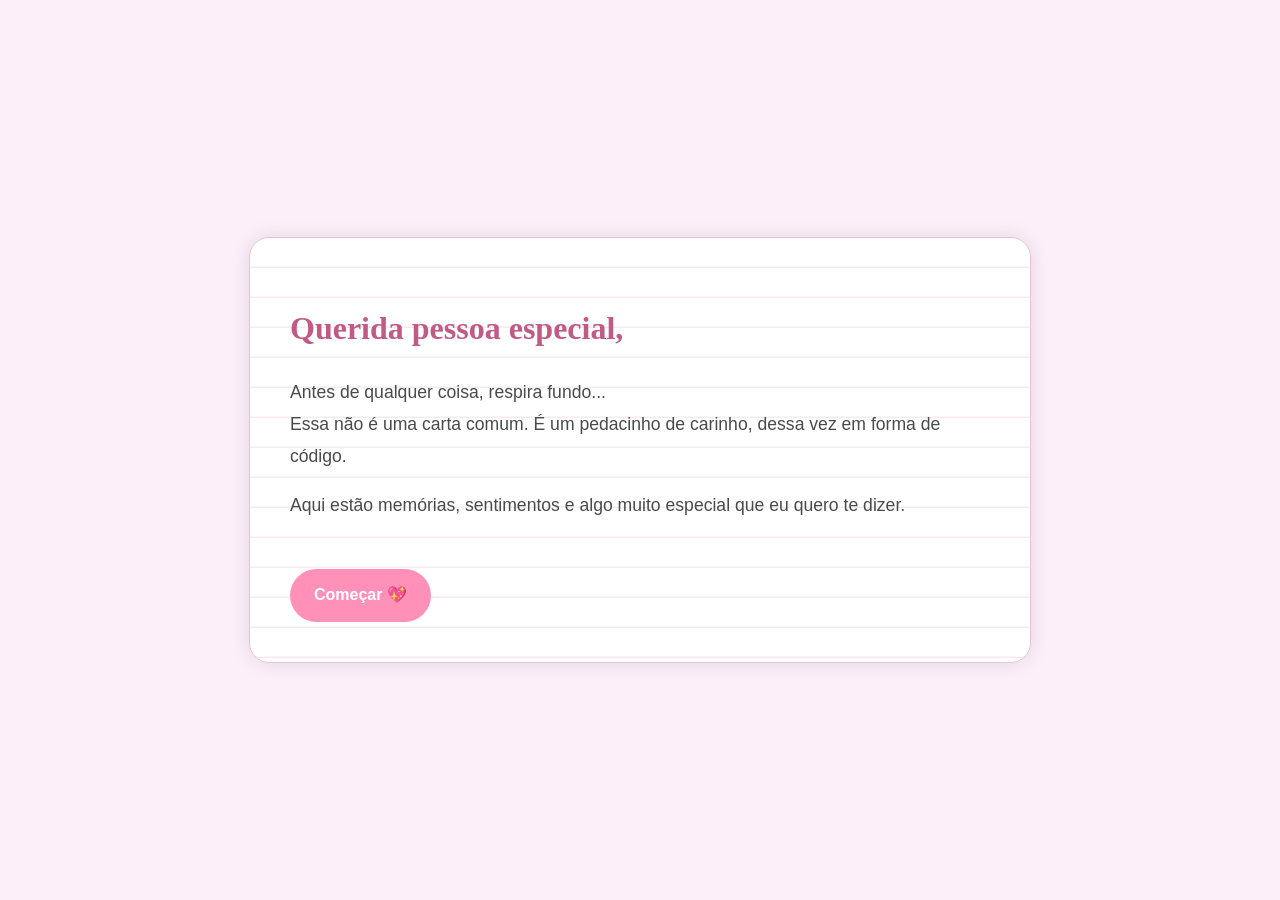
<file: index.html>
<!DOCTYPE html>
<html lang="pt-br">
  <head>
    <meta charset="UTF-8" />
    <meta name="viewport" content="width=device-width, initial-scale=1.0" />
    <title>Para alguém especial 💌</title>
    <link rel="stylesheet" href="styles.css" />
  </head>
  <body>
    <div class="coracoes-container"></div>

    <div class="carta">
      <h1>Querida pessoa especial,</h1>
      <p>
        Antes de qualquer coisa, respira fundo...<br />
        Essa não é uma carta comum. É um pedacinho de carinho,
        dessa vez em forma de código.
      </p>
      <p>
        Aqui estão memórias, sentimentos e algo muito especial que eu quero te dizer.
      </p>
      <a href="pagina2.html" class="botao">Começar 💖</a>
    </div>

    <script>
      const container = document.querySelector(".coracoes-container");

      function criarCoracao() {
        const coracao = document.createElement("div");
        coracao.classList.add("coracao");
        coracao.style.left = Math.random() * 100 + "vw";
        coracao.style.animationDuration = Math.random() * 2 + 3 + "s";
        coracao.innerText = "💖";
        container.appendChild(coracao);

        setTimeout(() => {
          coracao.remove();
        }, 5000);
      }

      setInterval(criarCoracao, 300);
    </script>
  </body>
</html>
</file>
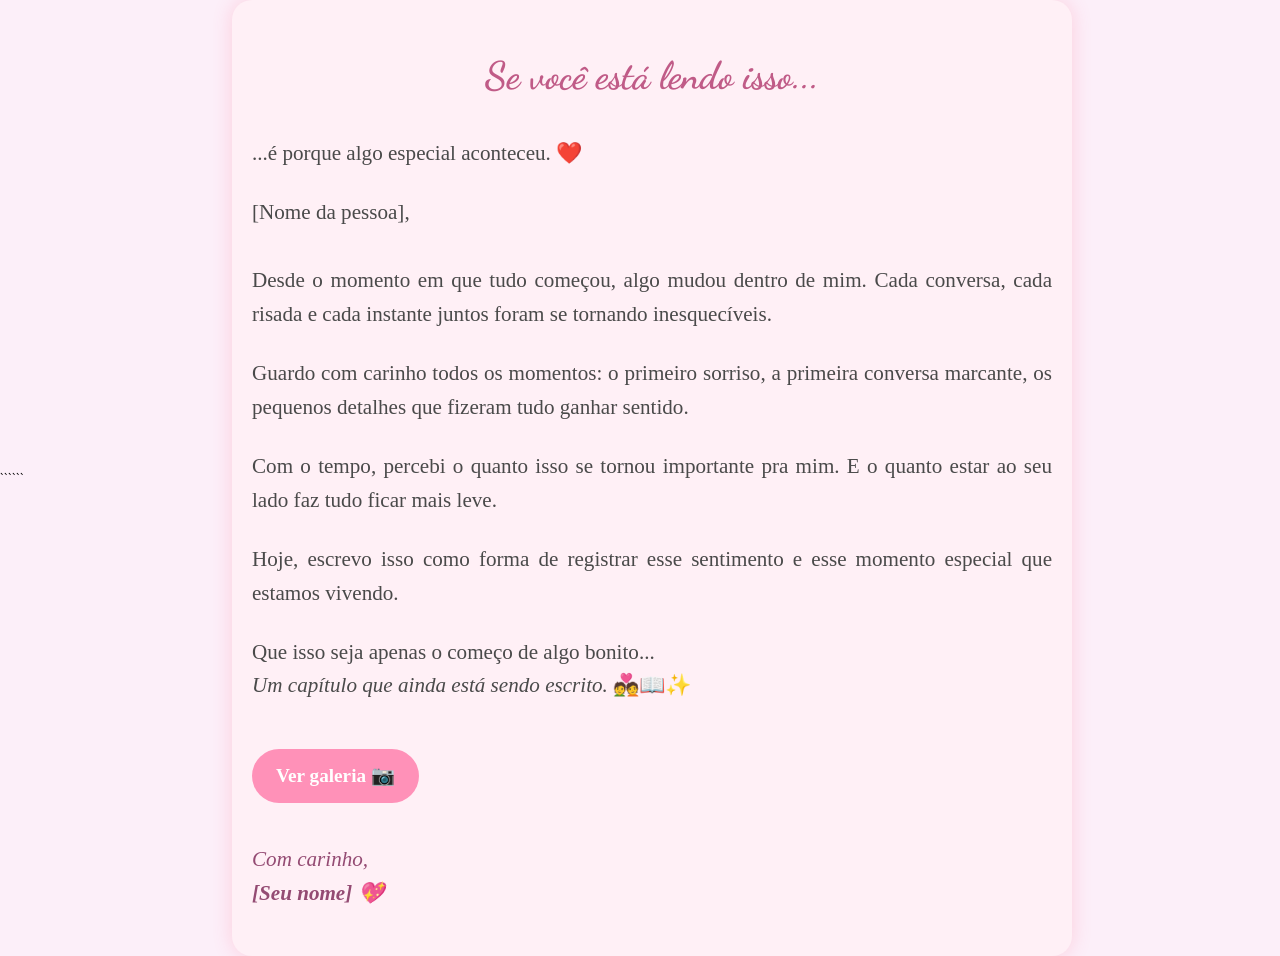
<file: pagina3.html>
<!DOCTYPE html>

<html lang="pt-br">
  <head>
    <meta charset="UTF-8" />
    <meta name="viewport" content="width=device-width, initial-scale=1.0" />
    <title>Uma Cartinha Especial 💌</title>
    <link rel="stylesheet" href="styles.css" />

    
    <!-- Fontes do Google -->
    <link
      href="https://fonts.googleapis.com/css2?family=Dancing+Script:wght@600&family=Quicksand&display=swap"
      rel="stylesheet"
    />

    <style>
      body {
        font-family: "Quicksand", sans-serif;
      }

      h1 {
        font-family: "Dancing Script", cursive;
        font-size: 3em;
      }

      .carta-final {
        font-size: 1.2em;
        line-height: 1.6;
        max-width: 800px;
        margin: 0 auto;
        padding: 20px;
        background-color: #fff0f6;
        border-radius: 20px;
        box-shadow: 0 0 20px rgba(255, 77, 109, 0.2);
      }

      .carta-final p {
        margin-bottom: 1.2em;
      }

      .assinatura {
        text-align: right;
        margin-top: 40px;
        font-style: italic;
      }
    </style>
    ```
  </head>

  <body>
    <div class="coracoes-container"></div>

    ```
    <div class="carta-final">
      <h1>Se você está lendo isso...</h1>
      <p>...é porque algo especial aconteceu. ❤️</p>

      <p>
        [Nome da pessoa],<br /><br />
        Desde o momento em que tudo começou, algo mudou dentro de mim. Cada
        conversa, cada risada e cada instante juntos foram se tornando
        inesquecíveis.
      </p>

      <p>
        Guardo com carinho todos os momentos: o primeiro sorriso, a primeira
        conversa marcante, os pequenos detalhes que fizeram tudo ganhar sentido.
      </p>

      <p>
        Com o tempo, percebi o quanto isso se tornou importante pra mim. E o
        quanto estar ao seu lado faz tudo ficar mais leve.
      </p>

      <p>
        Hoje, escrevo isso como forma de registrar esse sentimento e esse
        momento especial que estamos vivendo.
      </p>

      <p>
        Que isso seja apenas o começo de algo bonito...<br />
        <em>Um capítulo que ainda está sendo escrito.</em> 💑📖✨
      </p>

      <a
        href="pagina4.html"
        class="botao"
        style="margin-top: 20px; display: inline-block"
      >
        Ver galeria 📷
      </a>

      <p class="assinatura">
        Com carinho,<br />
        <strong>[Seu nome] 💖</strong>
      </p>
    </div>

    <script>
      const container = document.querySelector(".coracoes-container");

      function criarCoracao() {
        const coracao = document.createElement("div");
        coracao.classList.add("coracao");
        coracao.style.left = Math.random() * 100 + "vw";
        coracao.style.animationDuration = Math.random() * 2 + 3 + "s";
        coracao.innerText = "💖";
        container.appendChild(coracao);

        setTimeout(() => {
          coracao.remove();
        }, 5000);
      }

      setInterval(criarCoracao, 300);
    </script>
    
  </body>
</html>
</file>
<file: styles.css>
body {
  margin: 0;
  padding: 0;
  background: #fceff9;
  font-family: "Segoe UI", Tahoma, Geneva, Verdana, sans-serif;
  display: flex;
  justify-content: center;
  align-items: center;
  min-height: 100vh;
}

.carta {
  background: repeating-linear-gradient(
    #fff,
    #fff 28px,
    #f8e9f1 29px,
    #f8e9f1 30px
  );
  width: 80%;
  max-width: 700px;
  padding: 40px;
  border-radius: 20px;
  box-shadow: 0 0 20px rgba(0, 0, 0, 0.1);
  line-height: 1.8;
  position: relative;
  border: 1px solid #e5c3d1;
}

h1 {
  font-family: "Georgia", serif;
  font-size: 2em;
  color: #c05b87;
  margin-bottom: 20px;
}

p {
  font-size: 1.1em;
  color: #4a4a4a;
}

.botao {
  display: inline-block;
  margin-top: 30px;
  padding: 12px 24px;
  background-color: #ff91b8;
  color: white;
  text-decoration: none;
  font-weight: bold;
  border-radius: 30px;
  transition: background 0.3s ease;
}

.botao:hover {
  background-color: #e76e9c;
}

.pagina {
  max-width: 1000px;
  margin: auto;
  padding: 40px 20px;
  text-align: center;
}

.pagina h1 {
  color: #c05b87;
  font-size: 2.5em;
  margin-bottom: 40px;
}

.galeria {
  display: flex;
  flex-wrap: wrap;
  justify-content: center;
  gap: 30px;
  margin-bottom: 40px;
}

.foto {
  width: 250px;
  background: #fff;
  border-radius: 20px;
  box-shadow: 0 0 15px rgba(0, 0, 0, 0.1);
  overflow: hidden;
  transition: transform 0.3s ease;
}

.foto:hover {
  transform: scale(1.03);
}

.foto img {
  width: 100%;
  height: auto;
  display: block;
}

.foto p {
  background-color: #ffe3ed;
  margin: 0;
  padding: 10px;
  color: #6d3252;
  font-weight: 500;
  font-size: 1em;
}

.carta-final {
  max-width: 700px;
  margin: 50px auto;
  background: #fff8fb;
  padding: 40px;
  border-radius: 20px;
  box-shadow: 0 0 20px rgba(0, 0, 0, 0.1);
  font-family: "Georgia", serif;
  color: #5a2e4e;
  line-height: 1.8;
  animation: surgir 1.5s ease-in-out;
}

.carta-final h1 {
  font-size: 2em;
  color: #c05b87;
  margin-bottom: 30px;
  text-align: center;
}

.carta-final p {
  font-size: 1.1em;
  text-align: justify;
}

.assinatura {
  text-align: right;
  margin-top: 40px;
  font-family: "Cursive", "Georgia", serif;
  font-size: 1.2em;
  color: #944b73;
}

@keyframes surgir {
  from {
    opacity: 0;
    transform: translateY(20px);
  }
  to {
    opacity: 1;
    transform: translateY(0);
  }
}

.coracoes-container {
  position: fixed;
  top: 0;
  left: 0;
  width: 100%;
  height: 100%;
  pointer-events: none;
  overflow: hidden;
  z-index: 1;
}

.coracao {
  position: absolute;
  top: -20px;
  font-size: 20px;
  color: #ff80ab;
  animation: cair 5s linear forwards;
  z-index: 1;
}

@keyframes cair {
  0% {
    transform: translateY(0) rotate(0deg);
    opacity: 1;
  }
  100% {
    transform: translateY(100vh) rotate(360deg);
    opacity: 0;
  }
}

.galeria {
  display: flex;
  flex-wrap: wrap;
  justify-content: center;
  gap: 20px;
  margin-top: 30px;
}

.foto {
  text-align: center;
  max-width: 250px;
}

.foto img {
  width: 100%;
  border-radius: 15px;
  box-shadow: 0 0 10px rgba(0, 0, 0, 0.15);
  transition: transform 0.3s ease;
}

.foto img:hover {
  transform: scale(1.05);
}
</file>
